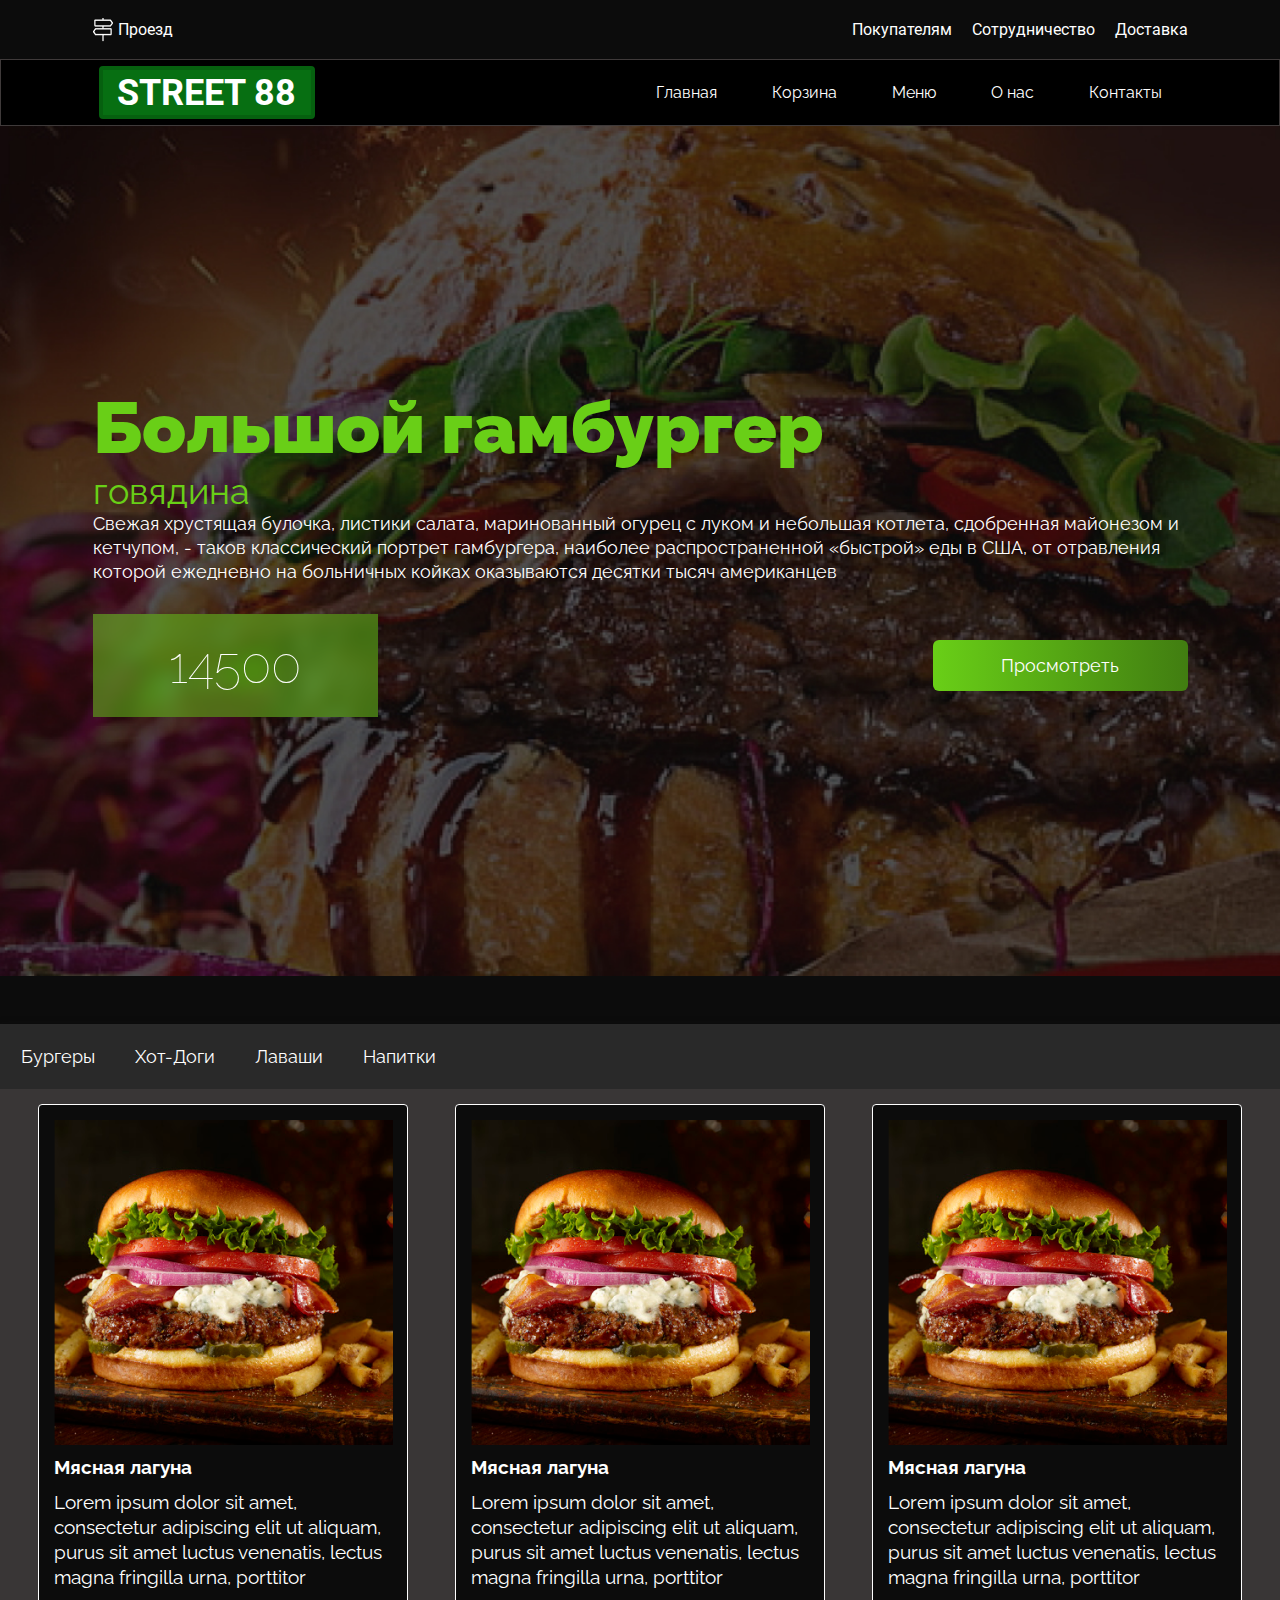
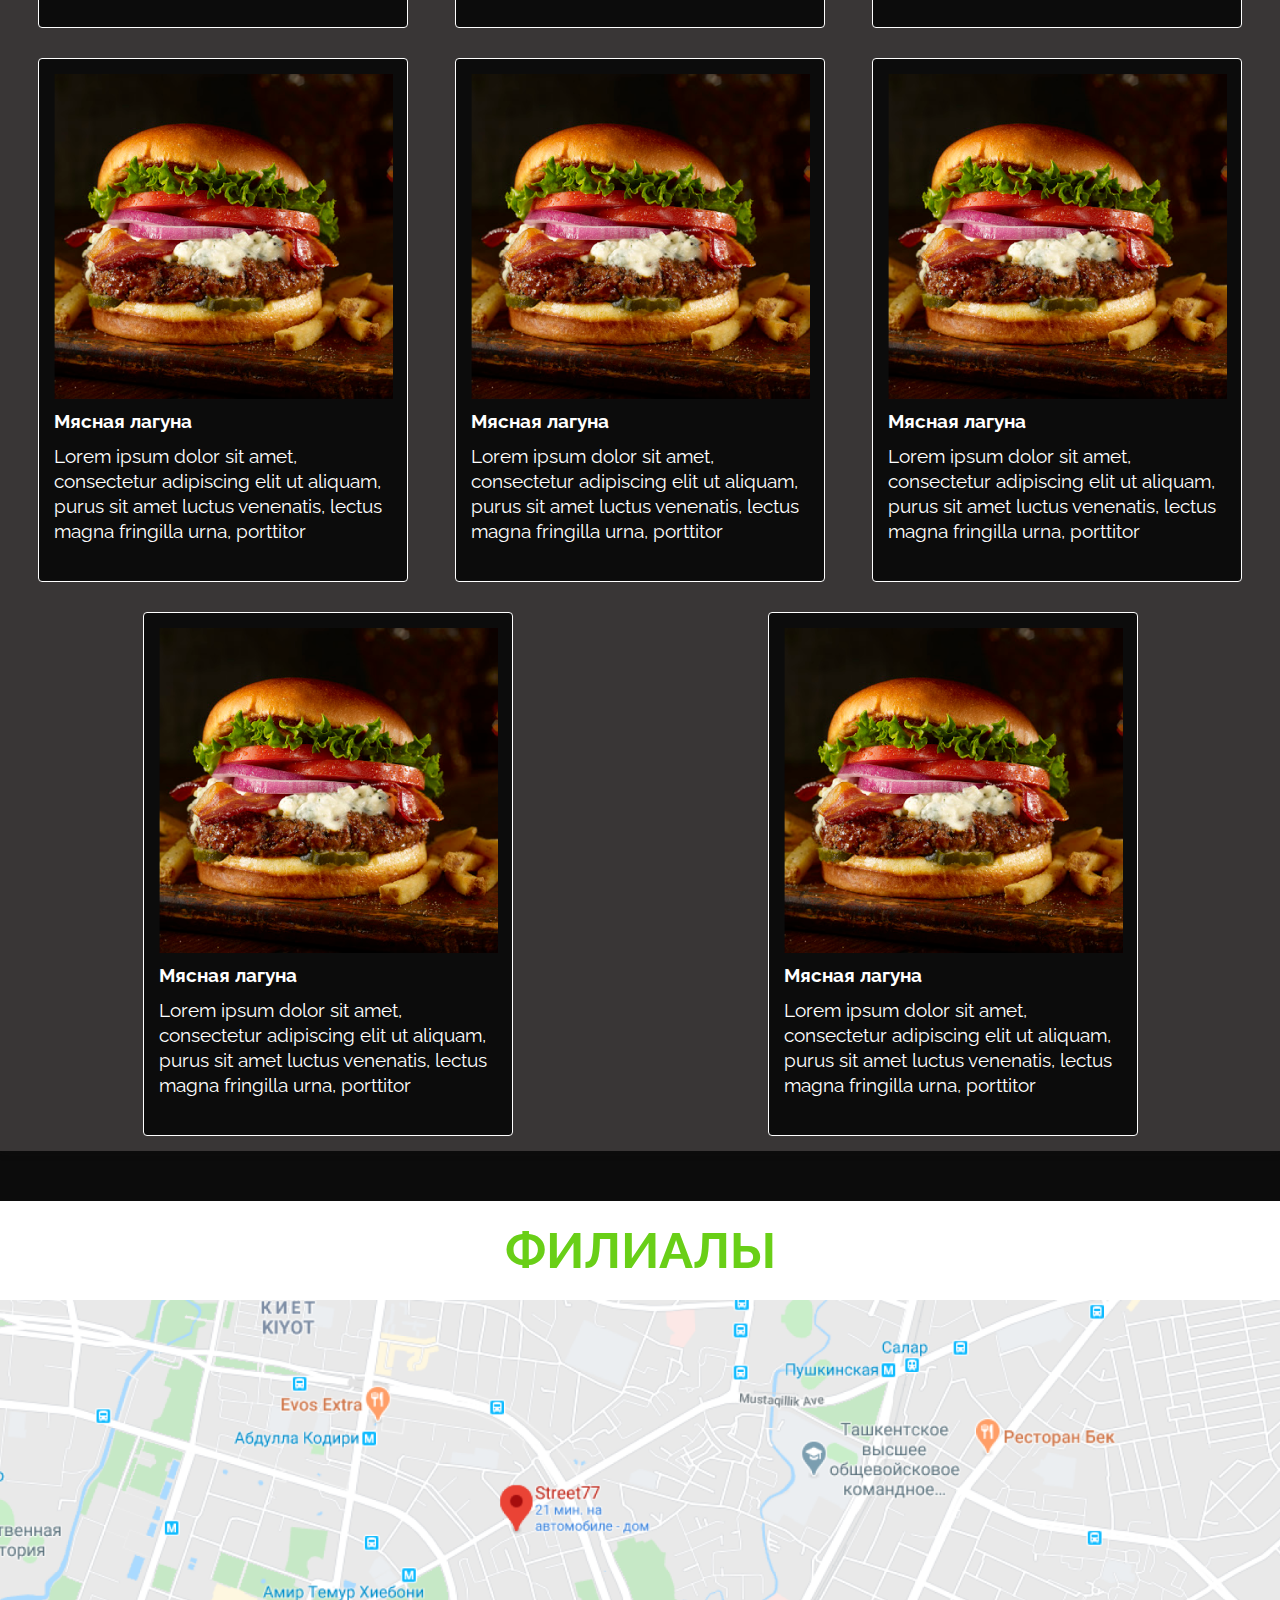
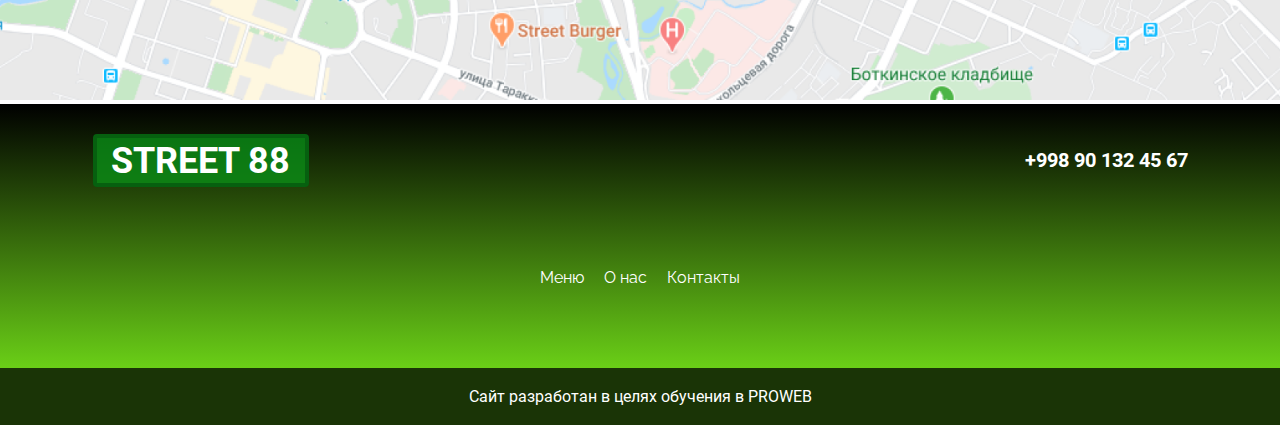
<file: index 1.html>
<!DOCTYPE html>
<html lang="en">
<head>
    <meta charset="UTF-8">
    <meta http-equiv="X-UA-Compatible" content="IE=edge">
    <meta name="viewport" content="width=device-width, initial-scale=1.0">
    <title>STREET-88</title>
    <link rel="stylesheet" href="style/main 1.css">
</head>
<body>
    <header class="header">
        <nav class="header__nav container">
            <div class="header__navbar-box" >
                <img src="img/Vector (1).png" alt="#!">
                <p class="header__navbar-text">Проезд</p>
            </div>
            <ul class="header__navbar-list">
                <li><a href="#!" class="header__navbar-link">Покупателям</a></li>
                <li><a href="#!" class="header__navbar-link">Сотрудничество</a></li>
                <li><a href="#!" class="header__navbar-link">Доставка</a></li>
            </ul>
        </nav>
    </header>
    <main class="main">
        <section class=" main__info">
            <nav class="main__info-navbar container">
                <button class="main__info-btn">STREET 88</button>
                <ul class="main__info-list ">
                    <li><a href="#!" class="main__info-link">Главная</a></li>
                    <li><a href="#!" class="main__info-link">Корзина</a></li>
                    <li><a href="#!" class="main__info-link">Меню</a></li>
                    <li><a href="index 2.html" class="main__info-link">О нас</a></li> 
                    <li><a href="#!" class="main__info-link">Контакты</a></li>
                </ul>
            </nav>
        </section>
        <section class="main__intro">
            <div class="main__intro-box container">
                <h1 class="main__intro-title">Большой гамбургер</h1>
                <p class="main__intro-text-1">говядина</p>
                <p class="main__intro-text-2">Свежая хрустящая булочка, листики салата, маринованный огурец с луком и небольшая котлета, сдобренная майонезом и кетчупом, - таков классический портрет гамбургера, наиболее распространенной «быстрой» еды в США, от отравления которой ежедневно на больничных койках оказываются десятки тысяч американцев</p>
                <div class="main__intro-btn-box">
                    <button class="main__intro-btn-1">14500</button>
                    <button class="main__intro-btn-2" >Просмотреть</button>
                </div>
            </div>
        </section>
        <section class="main__menu">
                   <ul class="main__menu-list">
                    <li><a href="#!" class="main__menu-link">Бургеры</a></li>
                    <li><a href="#!" class="main__menu-link">Хот-Доги</a></li>
                    <li><a href="#!" class="main__menu-link">Лаваши</a></li>
                    <li><a href="#!" class="main__menu-link">Напитки</a></li>
                   </ul>

                   <div class="main__menu-2">
                     <div class="main__menu-box">
                       <div class="main__menu-img-box">
                          <img  class="main__menu-img" src="img/Vector (2).png" alt="#!">
                       </div>
                       <h2 class="main__menu-title">Мясная лагуна</h2>
                       <p class="main__menu-text">Lorem ipsum dolor sit amet, consectetur adipiscing elit ut aliquam, purus sit amet luctus venenatis, lectus magna fringilla urna, porttitor</p>
                     </div>
                     <div class="main__menu-box">
                       <div class="main__menu-img-box">
                          <img  class="main__menu-img" src="img/Vector (2).png" alt="#!">
                       </div>
                       <h2 class="main__menu-title">Мясная лагуна</h2>
                       <p class="main__menu-text">Lorem ipsum dolor sit amet, consectetur adipiscing elit ut aliquam, purus sit amet luctus venenatis, lectus magna fringilla urna, porttitor</p>
                     </div>
                     <div class="main__menu-box">
                       <div class="main__menu-img-box">
                          <img  class="main__menu-img" src="img/Vector (2).png" alt="#!">
                       </div>
                       <h2 class="main__menu-title">Мясная лагуна</h2>
                       <p class="main__menu-text">Lorem ipsum dolor sit amet, consectetur adipiscing elit ut aliquam, purus sit amet luctus venenatis, lectus magna fringilla urna, porttitor</p>
                     </div>
                     <div class="main__menu-box">
                       <div class="main__menu-img-box">
                          <img  class="main__menu-img" src="img/Vector (2).png" alt="#!">
                       </div>
                       <h2 class="main__menu-title">Мясная лагуна</h2>
                       <p class="main__menu-text">Lorem ipsum dolor sit amet, consectetur adipiscing elit ut aliquam, purus sit amet luctus venenatis, lectus magna fringilla urna, porttitor</p>
                     </div>
                     <div class="main__menu-box">
                       <div class="main__menu-img-box">
                          <img  class="main__menu-img" src="img/Vector (2).png" alt="#!">
                       </div>
                       <h2 class="main__menu-title">Мясная лагуна</h2>
                       <p class="main__menu-text">Lorem ipsum dolor sit amet, consectetur adipiscing elit ut aliquam, purus sit amet luctus venenatis, lectus magna fringilla urna, porttitor</p>
                     </div>
                     <div class="main__menu-box">
                       <div class="main__menu-img-box">
                          <img  class="main__menu-img" src="img/Vector (2).png" alt="#!">
                       </div>
                       <h2 class="main__menu-title">Мясная лагуна</h2>
                       <p class="main__menu-text">Lorem ipsum dolor sit amet, consectetur adipiscing elit ut aliquam, purus sit amet luctus venenatis, lectus magna fringilla urna, porttitor</p>
                     </div>
                     <div class="main__menu-box">
                       <div class="main__menu-img-box">
                          <img  class="main__menu-img" src="img/Vector (2).png" alt="#!">
                       </div>
                       <h2 class="main__menu-title">Мясная лагуна</h2>
                       <p class="main__menu-text">Lorem ipsum dolor sit amet, consectetur adipiscing elit ut aliquam, purus sit amet luctus venenatis, lectus magna fringilla urna, porttitor</p>
                     </div>
                     <div class="main__menu-box">
                       <div class="main__menu-img-box">
                          <img  class="main__menu-img" src="img/Vector (2).png" alt="#!">
                       </div>
                       <h2 class="main__menu-title">Мясная лагуна</h2>
                       <p class="main__menu-text">Lorem ipsum dolor sit amet, consectetur adipiscing elit ut aliquam, purus sit amet luctus venenatis, lectus magna fringilla urna, porttitor</p>
                     </div>
                   </div>
        </section>
        <section class="main__location">
          <div>
            <h2 class="main__location-title">
              ФИЛИАЛЫ
            </h2>
           <img class="main__location-img" src="img/image 1.png" alt="#!">
          </div>
        </section>
    </main>
    <footer>
      <div class="footer__info">
        <div class="footer__info-box container">
          <button class="footer__info-btn">STREET 88</button>
          <p class="footer__info-text">+998 90 132 45 67 </p>
        </div>
        <ul class="footer__info-list">
          <li><a href="#!" class="footer__info-link">Меню</a></li>
          <li><a href="index 2.html" class="footer__info-link">О нас</a></li>
          <li><a href="#!" class="footer__info-link">Контакты</a></li>
        </ul>
      </div>
      <div class="footer__last-box">
        <p class="footer__last-text">Сайт разработан в целях обучения в PROWEB</p>
      </div>
    </footer>
</body>
</html>
</file>
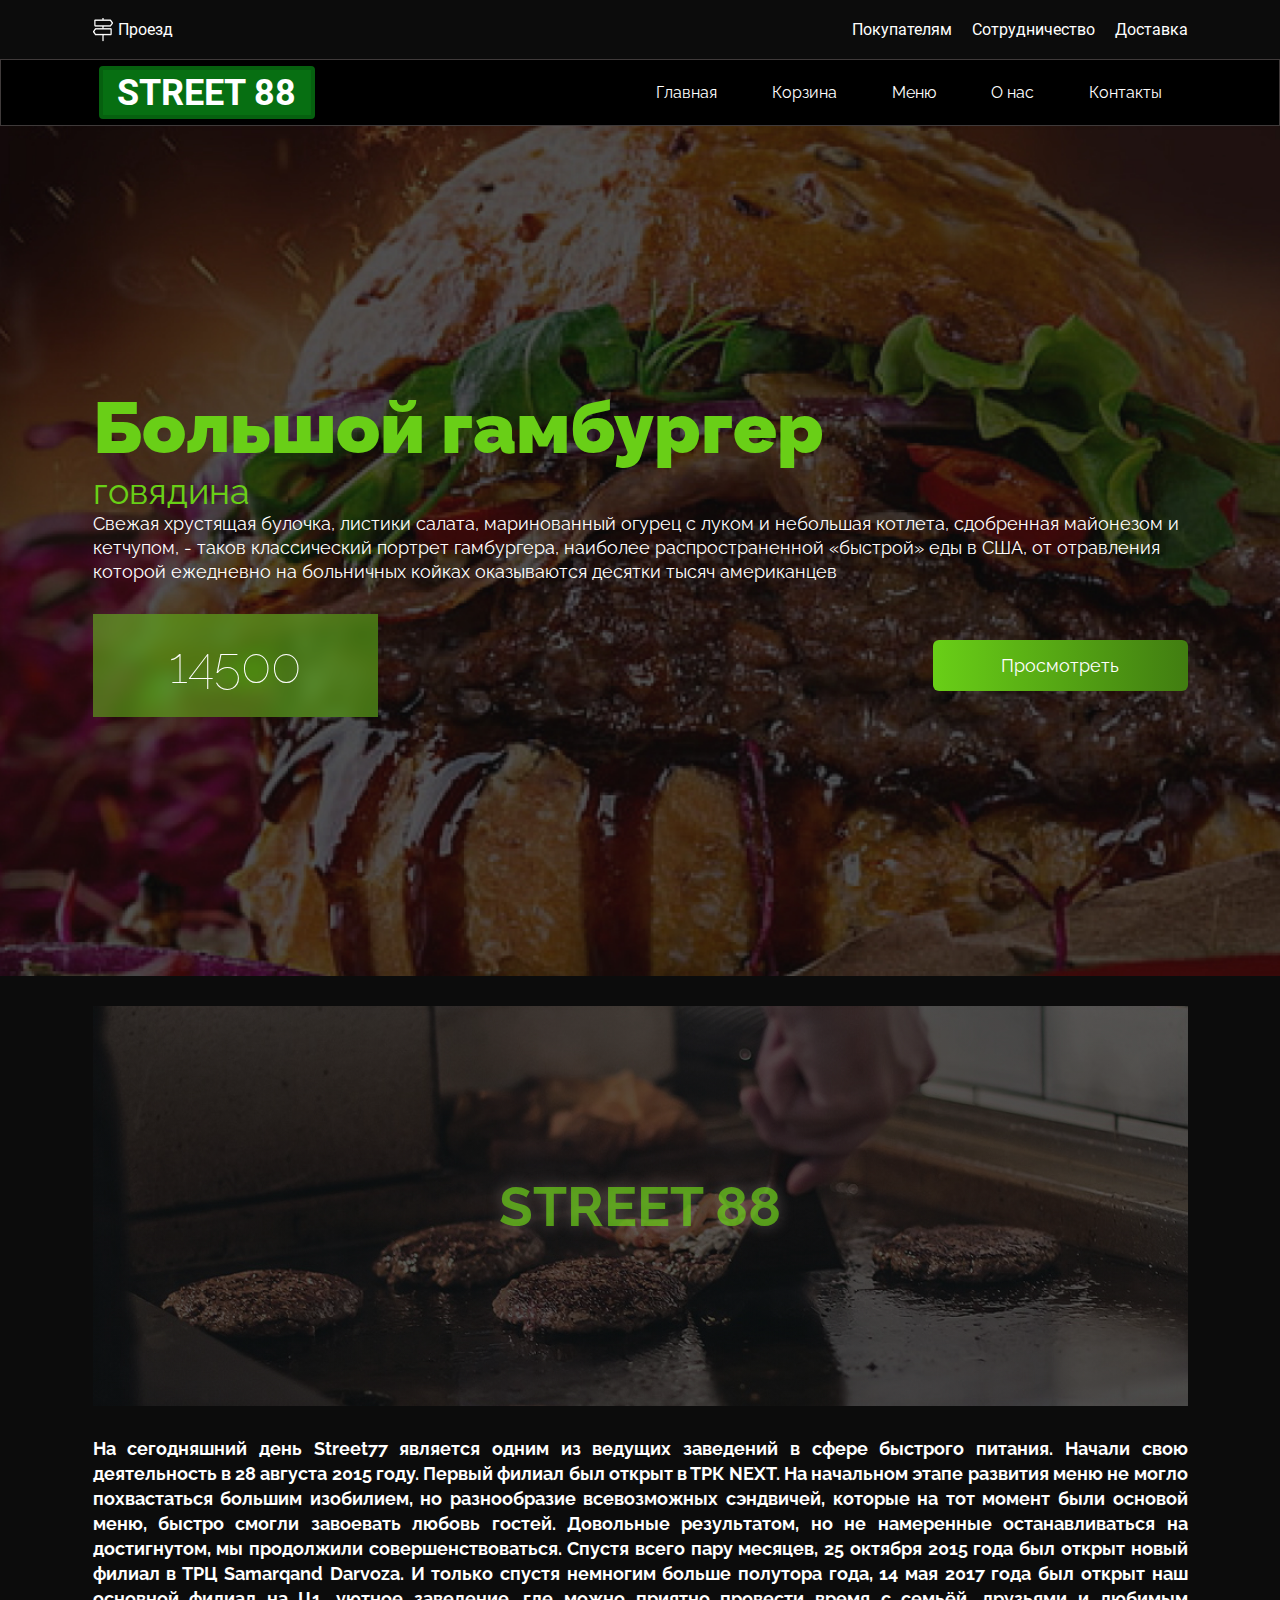
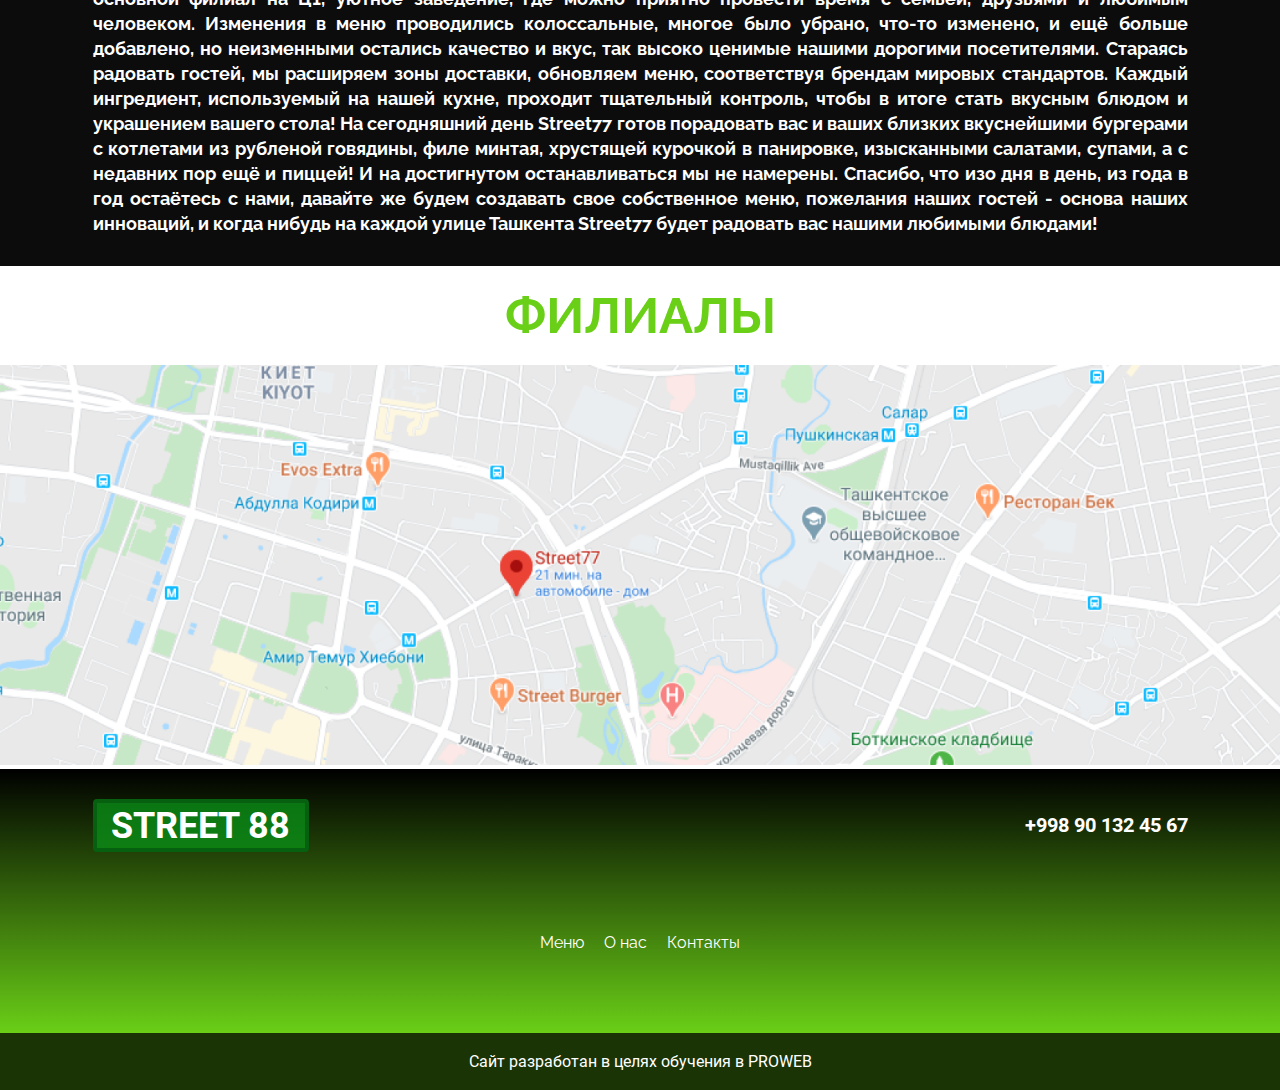
<file: index 2.html>
<!DOCTYPE html>
<html lang="en">
<head>
    <meta charset="UTF-8">
    <meta http-equiv="X-UA-Compatible" content="IE=edge">
    <meta name="viewport" content="width=device-width, initial-scale=1.0">
    <title>STREET-88</title>
    <link rel="stylesheet" href="style/main 2.css">
</head>
<body>
    <header class="header">
        <nav class="header__nav container">
            <div class="header__navbar-box" >
                <img src="img/Vector (1).png" alt="#!">
                <p class="header__navbar-text">Проезд</p>
            </div>
            <ul class="header__navbar-list">
                <li><a href="#!" class="header__navbar-link">Покупателям</a></li>
                <li><a href="#!" class="header__navbar-link">Сотрудничество</a></li>
                <li><a href="#!" class="header__navbar-link">Доставка</a></li>
            </ul>
        </nav>
    </header>
    <main class="main">
        <section class=" main__info">
            <nav class="main__info-navbar container">
                <button class="main__info-btn">STREET 88</button>
                <ul class="main__info-list ">
                    <li><a href="index 1.html" class="main__info-link">Главная</a></li>
                    <li><a href="#!" class="main__info-link">Корзина</a></li>
                    <li><a href="#!" class="main__info-link">Меню</a></li>
                    <li><a href="#!" class="main__info-link">О нас</a></li> 
                    <li><a href="#!" class="main__info-link">Контакты</a></li>
                </ul>
            </nav>
        </section>
        <section class="main__intro">
            <div class="main__intro-box container">
                <h1 class="main__intro-title">Большой гамбургер</h1>
                <p class="main__intro-text-1">говядина</p>
                <p class="main__intro-text-2">Свежая хрустящая булочка, листики салата, маринованный огурец с луком и небольшая котлета, сдобренная майонезом и кетчупом, - таков классический портрет гамбургера, наиболее распространенной «быстрой» еды в США, от отравления которой ежедневно на больничных койках оказываются десятки тысяч американцев</p>
                <div class="main__intro-btn-box">
                    <button class="main__intro-btn-1">14500</button>
                    <button class="main__intro-btn-2" >Просмотреть</button>
                </div>
            </div>
        </section>
        <section class="main__about">
                   <div class="main__about-box container">
                      <div class="main__about-img">
                        <p class="main__about-img-text">street 88</p>
                      </div>
                      <p class="main__about-text">На сегодняшний день Street77 является одним из ведущих заведений в сфере быстрого питания. Начали свою деятельность в 28 августа 2015 году. Первый филиал был открыт в ТРК NEXT. На начальном этапе развития  меню не могло похвастаться большим изобилием, но  разнообразие всевозможных сэндвичей, которые на тот момент были основой меню, быстро смогли завоевать любовь гостей. Довольные результатом, но не намеренные останавливаться на достигнутом, мы продолжили совершенствоваться. Спустя всего пару месяцев, 25 октября 2015 года был открыт новый филиал в ТРЦ Samarqand Darvoza. И только спустя немногим больше полутора года, 14 мая 2017 года был открыт наш основной филиал на Ц1, уютное заведение, где можно приятно провести время с семьёй, друзьями и любимым человеком. Изменения в меню проводились колоссальные, многое было убрано, что-то изменено, и ещё больше добавлено, но неизменными остались качество и вкус, так высоко ценимые нашими дорогими посетителями. Стараясь радовать гостей, мы расширяем зоны доставки, обновляем меню, соответствуя брендам мировых стандартов. Каждый ингредиент, используемый на нашей кухне, проходит тщательный контроль, чтобы в итоге стать вкусным блюдом и украшением вашего стола! На сегодняшний день Street77 готов порадовать вас и ваших близких вкуснейшими бургерами с котлетами из рубленой говядины, филе минтая, хрустящей курочкой в панировке, изысканными салатами, супами, а с недавних пор ещё и пиццей! И на достигнутом останавливаться мы не намерены. Спасибо, что изо дня в день, из года в год остаётесь с нами, давайте же будем создавать свое собственное меню, пожелания наших гостей - основа наших инноваций, и когда нибудь на каждой улице Ташкента Street77 будет радовать вас нашими любимыми блюдами!</p>
                   </div>
        </section>
        <section class="main__location">
          <div>
            <h2 class="main__location-title">
              ФИЛИАЛЫ
            </h2>
           <img class="main__location-img" src="img/image 1.png" alt="#!">
          </div>
        </section>
    </main>
    <footer>
      <div class="footer__info">
        <div class="footer__info-box container">
          <button class="footer__info-btn">STREET 88</button>
          <p class="footer__info-text">+998 90 132 45 67 </p>
        </div>
        <ul class="footer__info-list">
          <li><a href="#!" class="footer__info-link">Меню</a></li>
          <li><a href="index 2.html" class="footer__info-link">О нас</a></li>
          <li><a href="#!" class="footer__info-link">Контакты</a></li>
        </ul>
      </div>
      <div class="footer__last-box">
        <p class="footer__last-text">Сайт разработан в целях обучения в PROWEB</p>
      </div>
    </footer>
</body>
</html>
</file>
<file: style/main 1.css>
@import './fonts.css';

*{
    padding: 0;
    margin: 0;
    box-sizing: border-box;
    font-family: 'Raleway';
}
.container{
    padding: 0 10px;
     max-width: 1115px;
     width: 100%;  
     margin: 0 auto;    
}
.header{
    background: #0C0C0C;
}
.header__nav{
    
    display: flex;
    justify-content: space-between;
    align-items: center;
}
.header__navbar-box{
    display: flex;
    align-items:center ;
    column-gap:5px ;
}
.header__navbar-text{
    font-family: 'Roboto';
    font-weight: 400;
font-size: 16px;
color: #ffffff;
}
.header__navbar-list{
    margin: 20px 0;
    display: flex;
    list-style: none;
    column-gap: 20px ;
}
.header__navbar-link{
    font-family: 'Roboto';
    font-weight: 400;
    font-size: 16px;
    color: #ffffff;
    text-decoration: none;
}
.main{
    background: #0C0C0C;
}
.main__info{
    background: #000000;
    border: 1px solid rgba(125, 115, 115, 0.5);
    backdrop-filter: blur(7.5px); 
}
.main__info-navbar{
    display: flex;
    justify-content: space-between;
}
.main__info-btn{
    font-family: 'Roboto';
    font-weight: 700;
    font-size: 36px;
    color: white;
    background: rgba(10, 148, 24, 0.75);
border: 4px solid #06600F;
border-radius: 4px;
width: 216px;
height: 53px;
margin: 6px;
}
.main__info-list{
  display: flex;
  align-items: center;
  list-style: none;
  column-gap: 27px;
  padding: 12px;

}
.main__info-link{
    text-decoration: none;
    color: white;
    padding: 22px 14px;
}
.main__info-link:hover{
    transition: .7s;
    background: rgba(105, 207, 23, 0.75); 
}
.main__intro{
    background: url(../img/food-burger-wallpaper-preview\ 1.jpg) top / cover no-repeat ;
    height: 850px;
    display: flex;
    align-items: center;
    justify-content: center;
}
.main__intro-title{
    font-weight: 900;
font-size: 72px;
line-height: 85px;
color: #69CF17;
}
.main__intro-text-1{
    font-weight: 400;
font-size: 36px;
color: #69CF17;

}
.main__intro-text-2{
    font-weight: 400;
    font-size: 18px;
    line-height: 24px;
    color: #FFFFFF;
}
.main__intro-btn-box{
    margin-top: 30px;
    display: flex;
    justify-content: space-between;
    align-items: center;
}
.main__intro-btn-1{
    background: rgba(105, 207, 23, 0.5);
backdrop-filter: blur(9px);
font-weight: 100;
font-size: 50px;
color: #FFFFFF;
border: none;
outline: none;
cursor: pointer;
width:  285px;
height: 103px;
}
.main__intro-btn-2{
    font-weight: 400;
    font-size: 18px;
    color: #FFFFFF;
    background: linear-gradient(90deg, #69CF17 0%, #417D11 100%);
    border-radius: 6px;
    width: 255px;
    height: 51px;
    outline: none;
    cursor: pointer;
    border: none; 
}
.main__menu{
    margin-top:48px ;
    background: #292929;
box-shadow: 0px 1px 8px rgba(17, 17, 17, 0.3);
}
.main__menu-list{
   display: flex;
   list-style: none;
   align-items: center;
   padding-left:15px ;
   height: 65px;
   column-gap: 28px;
}
.main__menu-link{
    text-decoration: none;
    outline: none;
    cursor: pointer;
    color: #FFFFFF;
    font-weight: 400;
     font-size: 18px;
     padding: 20px 6px;

}
.main__menu-link:hover{
     border-bottom: 1px solid #FFFFFF;
}
.main__menu-2{
    margin: 0 auto;
    background:#393636 ;
    display: flex;
    justify-content: space-around;
    padding: 15px;
    flex-wrap: wrap;
    row-gap: 30px;
    margin-bottom: 50px;
    max-width: 1600px;
    /* grid-template-columns:  25% 25% 25% 25%;
    grid-template-rows: 554px 554px; */
}
.main__menu-box{
    width: 370px;
    height: 524px;  
    background:#0C0C0C ;
    padding: 15px;
    border: 1px solid #FFFFFF;
    border-radius: 4px;
}
.main__menu-img-box{
     background: url(../img/unnamed\ 1.png);
     width: 339px;
     height: 325px;
     display: flex; 
     align-items: center; 
     justify-content: center;

}

.main__menu-img{
    display: none;
    
}
.main__menu-img-box:hover>img{
    display: flex;
    background: rgba(105, 207, 23, 0.9);
    padding: 133px 138px;
}
.main__menu-title{
    font-weight: 700;
font-size: 19px;
line-height: 15px;
color: #FFFFFF;
margin: 15px 0;
}
.main__menu-text{
    font-weight: 400;
    font-size: 19px;
    line-height: 25px;
    color: #FFFFFF;

}
.main__location{
    background: #FFFFFF;
    text-align: center;
    padding-top: 20px;
}
.main__location-title{
    color: #69CF17;
    font-weight: 700;
font-size: 50px;
margin-bottom: 20px;
}
.main__location-img{
  width: 100%;
}
.footer__info{
   background: linear-gradient(180deg, #000000 0%, rgb(106, 207, 23) 100%);
}
.footer__info-box{
    padding-top: 30px;
    display: flex;
    justify-content: space-between;
    align-items: center;
}
.footer__info-btn{
    font-family: 'Roboto';
    font-weight: 700;
    font-size: 36px;
    color: white;
    background: rgba(10, 148, 24, 0.75);
border: 4px solid #06600F;
border-radius: 4px;
width: 216px;
height: 53px;
}
.footer__info-text{
    font-family: 'Roboto';
    font-weight: 700;
font-size: 20px;
line-height: 23px;
color: #FFFFFF;
}
.footer__info-list{
    list-style: none;
    padding: 81px 0 ;
    display: flex;
    justify-content: center;
    column-gap: 20px;

}
.footer__info-link{
   text-decoration: none;
   color: #FFFFFF;
   
}
.footer__last-box{
    background:  #1A3406;
    text-align: center;
}
.footer__last-text{
    font-family: 'Roboto';
    font-weight: 400;
    font-size: 16px;
    line-height: 19px;
color: #FFFFFF;
padding: 19px 0;
}
</file>
<file: style/main 2.css>
@import './fonts.css';

*{
    padding: 0;
    margin: 0;
    box-sizing: border-box;
    font-family: 'Raleway';
}
.container{
    padding: 0 10px;
     max-width: 1115px;
     width: 100%;  
     margin: 0 auto;    
}
.header{
    background: #0C0C0C;
}
.header__nav{
    
    display: flex;
    justify-content: space-between;
    align-items: center;
}
.header__navbar-box{
    display: flex;
    align-items:center ;
    column-gap:5px ;
}
.header__navbar-text{
    font-family: 'Roboto';
    font-weight: 400;
font-size: 16px;
color: #ffffff;
}
.header__navbar-list{
    margin: 20px 0;
    display: flex;
    list-style: none;
    column-gap: 20px ;
}
.header__navbar-link{
    font-family: 'Roboto';
    font-weight: 400;
    font-size: 16px;
    color: #ffffff;
    text-decoration: none;
}

.main__info{
    background: #000000;
    border: 1px solid rgba(125, 115, 115, 0.5);
    backdrop-filter: blur(7.5px); 
}
.main__info-navbar{
    display: flex;
    justify-content: space-between;
}
.main__info-btn{
    font-family: 'Roboto';
    font-weight: 700;
    font-size: 36px;
    color: white;
    background: rgba(10, 148, 24, 0.75);
border: 4px solid #06600F;
border-radius: 4px;
width: 216px;
height: 53px;
margin: 6px;
}
.main__info-list{
  display: flex;
  align-items: center;
  list-style: none;
  column-gap: 27px;
  padding: 12px;

}
.main__info-link{
    text-decoration: none;
    color: white;
    padding: 22px 14px;
}
.main__info-link:hover{
    transition: .7s;
    background: rgba(105, 207, 23, 0.75); 
}
.main__intro{
    background: url(../img/food-burger-wallpaper-preview\ 1.jpg) top / cover no-repeat ;
    height: 850px;
    display: flex;
    align-items: center;
    justify-content: center;
}
.main__intro-title{
    font-weight: 900;
font-size: 72px;
line-height: 85px;
color: #69CF17;
}
.main__intro-text-1{
    font-weight: 400;
font-size: 36px;
color: #69CF17;

}
.main__intro-text-2{
    font-weight: 400;
    font-size: 18px;
    line-height: 24px;
    color: #FFFFFF;
}
.main__intro-btn-box{
    margin-top: 30px;
    display: flex;
    justify-content: space-between;
    align-items: center;
}
.main__intro-btn-1{
    background: rgba(105, 207, 23, 0.5);
backdrop-filter: blur(9px);
font-weight: 100;
font-size: 50px;
color: #FFFFFF;
border: none;
outline: none;
cursor: pointer;
width:  285px;
height: 103px;
}
.main__intro-btn-2{
    font-weight: 400;
    font-size: 18px;
    color: #FFFFFF;
    background: linear-gradient(90deg, #69CF17 0%, #417D11 100%);
    border-radius: 6px;
    width: 255px;
    height: 51px;
    outline: none;
    cursor: pointer;
    border: none; 
}
/*  */
.main__about{
    background:#0C0C0C ;
    padding: 30px 0;
}

.main__about-img{
    background:linear-gradient(0deg, rgba(12, 12, 12, 0.44), rgba(12, 12, 12, 0.44)), url(../img/photo_cropped\ 1.jpg);
    height: 400px;
    display: flex;
    justify-content: center;
    align-items: center;
    margin-bottom: 30px;


}
.main__about-img-text{
    text-transform: uppercase;
    color: rgba(105, 207, 23, 0.7);   
    text-shadow: 0px 0px 15px rgba(191, 171, 171, 0.4);
    font-weight: 700;
    font-size: 55px;
    line-height: 65px;
}
.main__about-text{
    font-style: normal;
font-weight: 700;
font-size: 18px;
line-height: 25px;
text-align: justify;
color: #FFFFFF;
}
/*  */

.main__location{
    background: #FFFFFF;
    text-align: center;
    padding-top: 20px;
}
.main__location-title{
    color: #69CF17;
    font-weight: 700;
font-size: 50px;
margin-bottom: 20px;
}
.main__location-img{
  width: 100%;
}
.footer__info{
   background: linear-gradient(180deg, #000000 0%, rgb(106, 207, 23) 100%);
}
.footer__info-box{
    padding-top: 30px;
    display: flex;
    justify-content: space-between;
    align-items: center;
}
.footer__info-btn{
    font-family: 'Roboto';
    font-weight: 700;
    font-size: 36px;
    color: white;
    background: rgba(10, 148, 24, 0.75);
border: 4px solid #06600F;
border-radius: 4px;
width: 216px;
height: 53px;
}
.footer__info-text{
    font-family: 'Roboto';
    font-weight: 700;
font-size: 20px;
line-height: 23px;
color: #FFFFFF;
}
.footer__info-list{
    list-style: none;
    padding: 81px 0 ;
    display: flex;
    justify-content: center;
    column-gap: 20px;

}
.footer__info-link{
   text-decoration: none;
   color: #FFFFFF;
   
}
.footer__last-box{
    background:  #1A3406;
    text-align: center;
}
.footer__last-text{
    font-family: 'Roboto';
    font-weight: 400;
    font-size: 16px;
    line-height: 19px;
color: #FFFFFF;
padding: 19px 0;
}
</file>
